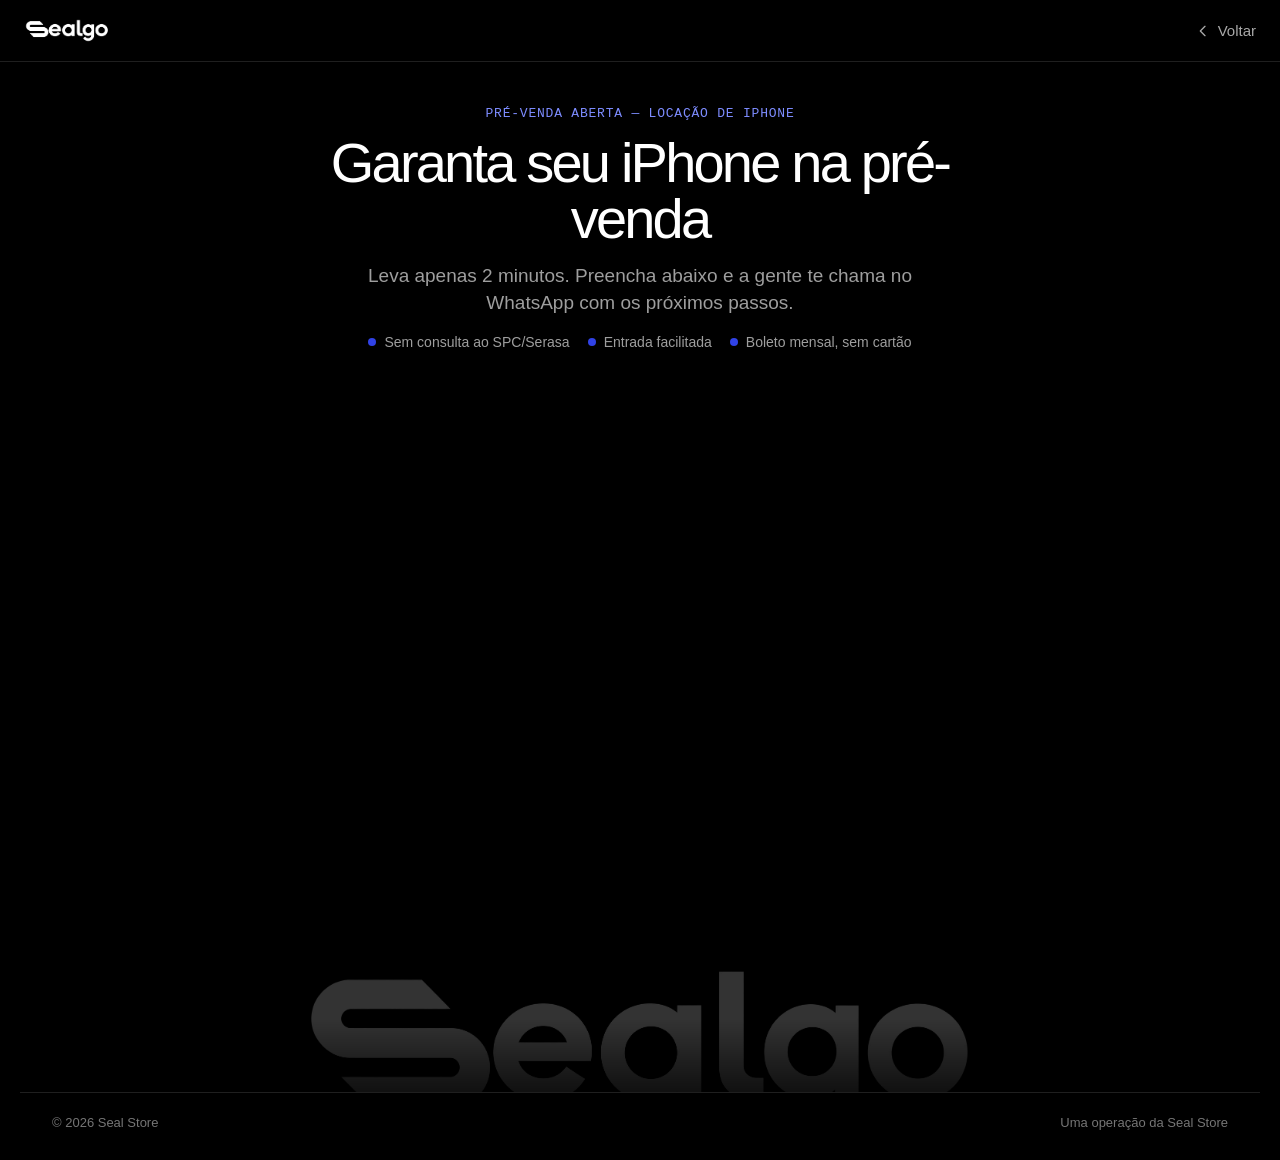
<file: pre-venda.html>
<!DOCTYPE html>
<html lang="pt-BR">
<head>
  <meta charset="utf-8" />
  <meta name="viewport" content="width=device-width, initial-scale=1" />
  <title>Pré-venda — Seal Go</title>
  <meta name="description" content="Garanta seu iPhone na pré-venda da Seal Go. Leva 2 minutos, sem consulta que te bloqueia." />
  <meta name="robots" content="noindex" />
  <meta name="theme-color" content="#000000" />
  <link rel="icon" href="./assets/brand/seal-mark-white.png" />
  <link rel="apple-touch-icon" href="./assets/brand/seal-mark-black.png" />
  <link rel="preconnect" href="https://api.fontshare.com" crossorigin />
  <link href="https://api.fontshare.com/v2/css?f[]=general-sans@400,500,600&f[]=dm-mono@400,500&display=swap" rel="stylesheet" />
  <style>
    :root {
      --blue: #3042e6;
      --bg: #000000;
      --ink: #ffffff;
      --muted: rgba(255, 255, 255, 0.62);
      --line: rgba(255, 255, 255, 0.12);
      --sans: "General Sans", -apple-system, BlinkMacSystemFont, "Segoe UI", Roboto, sans-serif;
      --mono: "DM Mono", ui-monospace, SFMono-Regular, Menlo, monospace;
    }

    * { box-sizing: border-box; }

    html, body {
      margin: 0;
      padding: 0;
      background: var(--bg);
      color: var(--ink);
      font-family: var(--sans);
      -webkit-font-smoothing: antialiased;
    }

    .pv-header {
      position: sticky;
      top: 0;
      z-index: 10;
      display: flex;
      align-items: center;
      justify-content: space-between;
      padding: 18px 24px;
      background: rgba(0, 0, 0, 0.7);
      backdrop-filter: blur(12px);
      -webkit-backdrop-filter: blur(12px);
      border-bottom: 1px solid var(--line);
    }

    .pv-logo {
      display: block;
      width: 86px;
      text-decoration: none;
    }

    .pv-logo img {
      display: block;
      width: 100%;
      height: auto;
    }

    .pv-back {
      display: inline-flex;
      align-items: center;
      gap: 7px;
      color: #fff;
      font-size: 15px;
      font-weight: 500;
      text-decoration: none;
      opacity: 0.66;
      transition: opacity 160ms ease;
    }

    .pv-back:hover { opacity: 1; }

    .pv-main {
      position: relative;
      z-index: 1;
      width: min(820px, 100%);
      margin: 0 auto;
      padding: 44px 24px 32px;
    }

    .pv-eyebrow {
      margin: 0 0 14px;
      color: #7d8cff;
      font-family: var(--mono);
      font-size: 13px;
      font-weight: 500;
      letter-spacing: 0.06em;
      text-transform: uppercase;
      text-align: center;
    }

    .pv-title {
      margin: 0 auto;
      max-width: 680px;
      color: #fff;
      font-size: clamp(34px, 5vw, 56px);
      font-weight: 500;
      letter-spacing: -0.05em;
      line-height: 1;
      text-align: center;
    }

    .pv-sub {
      margin: 16px auto 0;
      max-width: 560px;
      color: var(--muted);
      font-size: clamp(16px, 2vw, 19px);
      line-height: 1.4;
      text-align: center;
    }

    .pv-trust {
      display: flex;
      flex-wrap: wrap;
      justify-content: center;
      gap: 10px 18px;
      margin: 18px auto 0;
      max-width: 680px;
    }

    .pv-trust span {
      display: inline-flex;
      align-items: center;
      gap: 8px;
      color: var(--muted);
      font-size: 14px;
    }

    .pv-trust span::before {
      content: "";
      width: 8px;
      height: 8px;
      border-radius: 999px;
      background: var(--blue);
    }

    .pv-form {
      width: min(640px, 100%);
      margin: 18px auto 0;
    }

    [data-youform-embed] {
      display: block;
      width: 100%;
      min-height: 520px;
      background: transparent;
    }

    [data-youform-embed] iframe {
      display: block;
      width: 100% !important;
      border: 0 !important;
      background: transparent !important;
      color-scheme: normal;
    }

    /* SEAL GO wordmark (igual ao footer) */
    .pv-wordmark {
      display: flex;
      align-items: flex-start;
      justify-content: center;
      margin: 34px 0 0;
      overflow: hidden;
      user-select: none;
    }

    .pv-wordmark img {
      display: block;
      width: min(54vw, 720px);
      height: auto;
      margin-bottom: -5%;
      opacity: 0.2;
      -webkit-mask-image: linear-gradient(180deg, #000 0%, #000 32%, transparent 86%);
      mask-image: linear-gradient(180deg, #000 0%, #000 32%, transparent 86%);
    }

    .pv-base {
      display: flex;
      align-items: center;
      justify-content: space-between;
      flex-wrap: wrap;
      gap: 12px 24px;
      width: min(1240px, 100%);
      margin: 0 auto;
      padding: 22px 32px 30px;
      border-top: 1px solid var(--line);
      color: rgba(255, 255, 255, 0.46);
      font-size: 13px;
    }

    @media (max-width: 600px) {
      .pv-main { padding: 24px 16px 24px; }
      .pv-eyebrow { font-size: 11px; margin-bottom: 12px; }
      .pv-title { font-size: 27px; max-width: 340px; }
      .pv-sub { font-size: 15px; margin-top: 12px; }
      .pv-trust { gap: 7px 14px; margin-top: 14px; }
      .pv-trust span { font-size: 12.5px; }
      .pv-form { margin-top: 14px; }
      .pv-wordmark { margin-top: 24px; font-size: 21vw; }
      .pv-wordmark img { width: 74vw; }
      .pv-base { padding: 20px 20px 26px; flex-direction: column; align-items: flex-start; }
    }
  </style>
</head>
<body>
  <header class="pv-header">
    <a class="pv-logo" href="./index.html" aria-label="Seal Go — página inicial">
      <img src="./assets/brand/seal-go-white.png" alt="Seal Go" />
    </a>
    <a class="pv-back" href="./index.html" aria-label="Voltar para a página inicial">
      <svg width="16" height="16" viewBox="0 0 24 24" fill="none" aria-hidden="true">
        <path d="M15 5l-7 7 7 7" stroke="currentColor" stroke-width="2" stroke-linecap="round" stroke-linejoin="round" />
      </svg>
      Voltar
    </a>
  </header>

  <main class="pv-main">
    <p class="pv-eyebrow">Pré-venda aberta — Locação de iPhone</p>
    <h1 class="pv-title">Garanta seu iPhone na pré-venda</h1>
    <p class="pv-sub">Leva apenas 2 minutos. Preencha abaixo e a gente te chama no WhatsApp com os próximos passos.</p>

    <div class="pv-trust">
      <span>Sem consulta ao SPC/Serasa</span>
      <span>Entrada facilitada</span>
      <span>Boleto mensal, sem cartão</span>
    </div>

    <div class="pv-form">
      <div data-youform-embed data-form="ssgqsypc" data-base-url="https://app.youform.com" data-width="100%" data-height="520"></div>
    </div>
  </main>

  <div class="pv-wordmark">
    <img src="./assets/brand/seal-go-white.png" alt="Seal Go" />
  </div>

  <div class="pv-base">
    <span>© 2026 Seal Store</span>
    <span>Uma operação da Seal Store</span>
  </div>

  <script src="https://app.youform.com/embed.js"></script>
</body>
</html>
</file>
